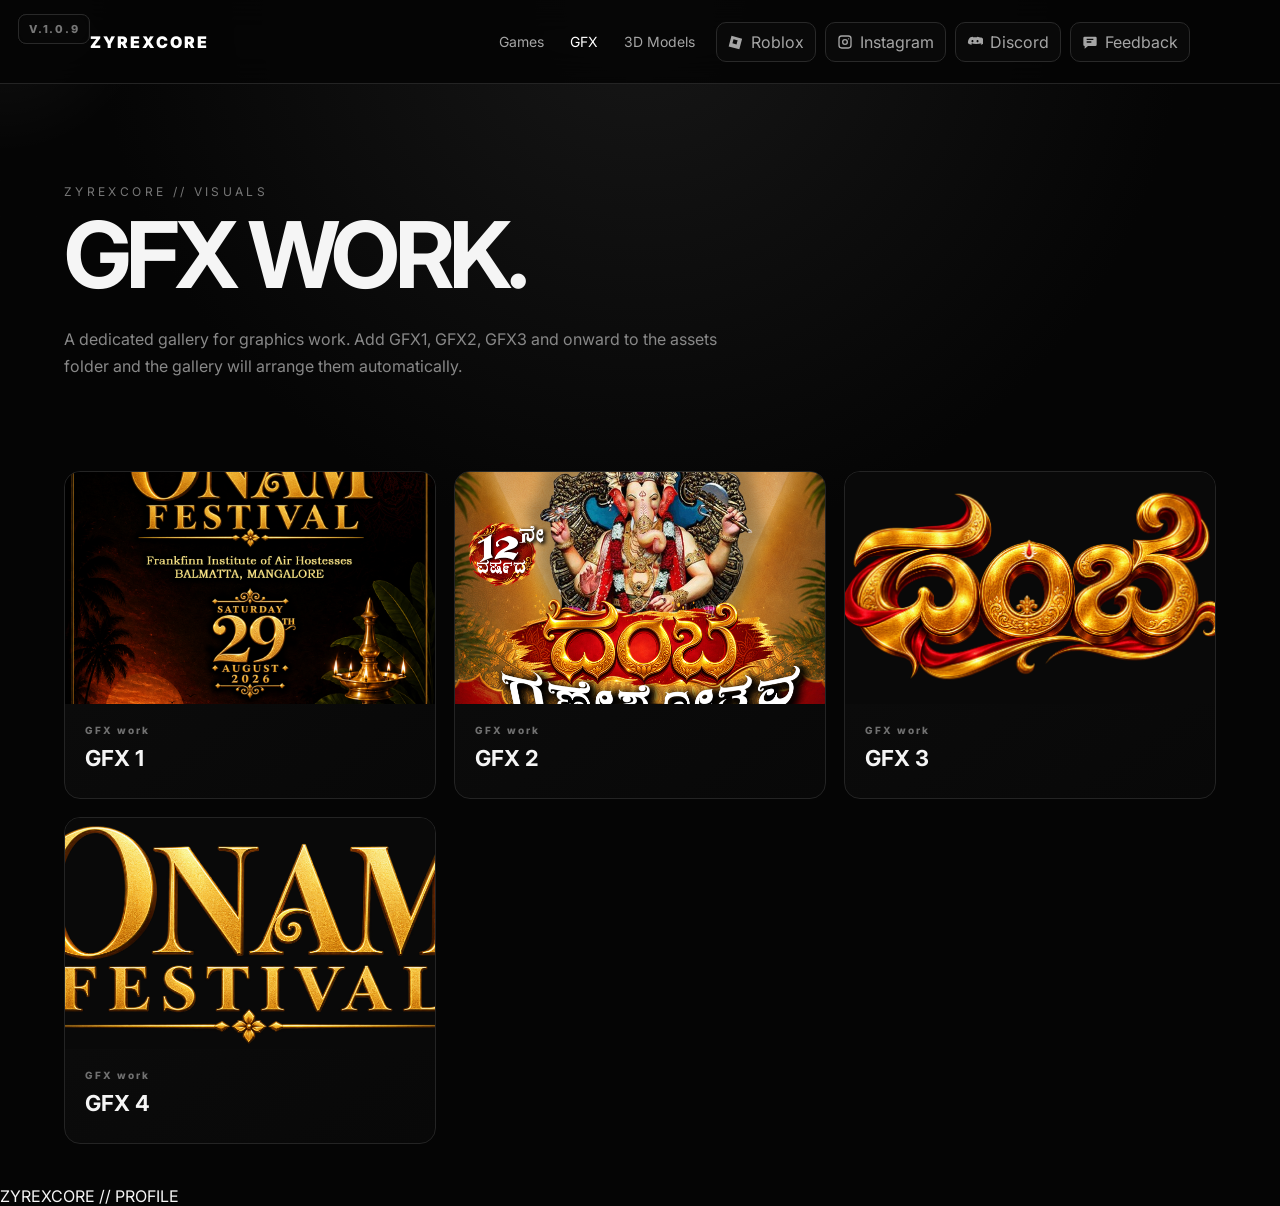
<file: gfx.html>
<!doctype html><html lang="en"><head><meta charset="utf-8"><meta name="viewport" content="width=device-width,initial-scale=1"><title>ZyrexCore // GFX</title><link rel="stylesheet" href="styles.css?v=20260908-12"></head><body><div class="version-badge">V.1.0.9</div><main><section class="page-hero"><div class="eyebrow">ZYREXCORE // VISUALS</div><h1>GFX WORK.</h1><p>A dedicated gallery for graphics work. Add GFX1, GFX2, GFX3 and onward to the assets folder and the gallery will arrange them automatically.</p></section><section class="wrap" style="padding-top:20px"><div class="grid" id="gfxGrid"></div></section></main><footer class="footer">ZYREXCORE // PROFILE</footer><script src="portfolio.js?v=20260908-14"></script><script src="mobile-preview.js?v=20260908-2"></script><script>bootChrome('gfx');renderAssets('gfx','gfxGrid','GFX work');</script></body></html>
</file>
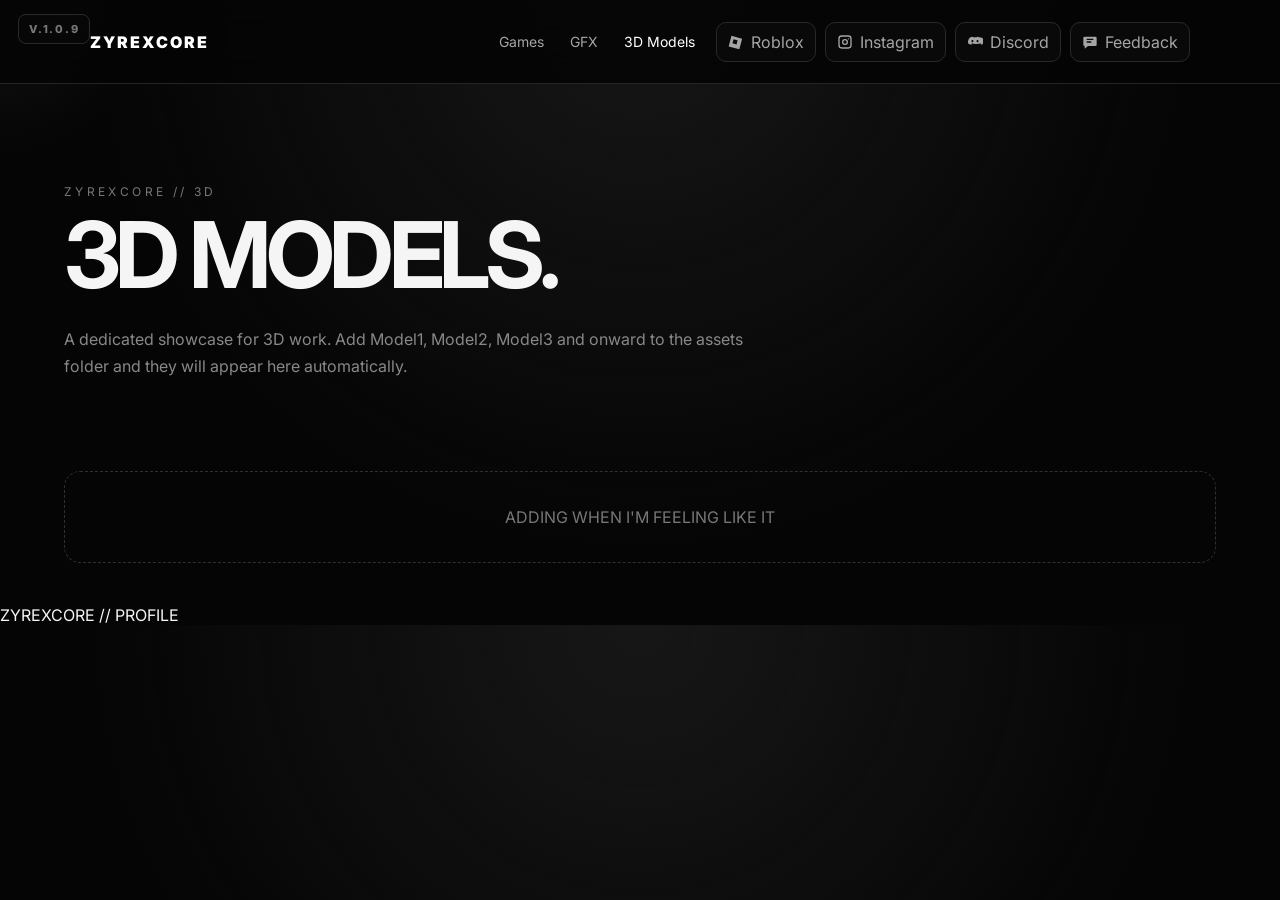
<file: models.html>
<!doctype html><html lang="en"><head><meta charset="utf-8"><meta name="viewport" content="width=device-width,initial-scale=1"><title>ZyrexCore // 3D Models</title><link rel="stylesheet" href="styles.css?v=20260908-12"></head><body><div class="version-badge">V.1.0.9</div><main><section class="page-hero"><div class="eyebrow">ZYREXCORE // 3D</div><h1>3D MODELS.</h1><p>A dedicated showcase for 3D work. Add Model1, Model2, Model3 and onward to the assets folder and they will appear here automatically.</p></section><section class="wrap" style="padding-top:20px"><div class="grid" id="modelsGrid"></div></section></main><footer class="footer">ZYREXCORE // PROFILE</footer><script src="portfolio.js?v=20260908-14"></script><script src="mobile-preview.js?v=20260908-2"></script><script>bootChrome('models');renderAssets('model','modelsGrid','3D models');</script></body></html>
</file>
<file: styles.css>
@import url('https://fonts.googleapis.com/css2?family=Inter:wght@400;500;600;700;800;900&display=swap');
:root{--bg:#050505;--panel:#0c0c0c;--panel2:#101010;--line:#242424;--text:#f5f5f5;--muted:#8f8f8f;--soft:#cfcfcf}*{box-sizing:border-box}html{scroll-behavior:smooth;max-width:100%;overflow-x:hidden}body{margin:0;max-width:100%;background:radial-gradient(circle at 50% 0,#171717 0,transparent 34rem),#050505;color:var(--text);font-family:Inter,ui-sans-serif,system-ui,-apple-system,BlinkMacSystemFont,"Segoe UI",sans-serif;overflow-x:hidden}body.modal-open{overflow:hidden}body:before{content:"";position:fixed;inset:0;pointer-events:none;opacity:.18;background-image:linear-gradient(rgba(255,255,255,.035) 1px,transparent 1px),linear-gradient(90deg,rgba(255,255,255,.035) 1px,transparent 1px);background-size:36px 36px;mask-image:linear-gradient(to bottom,#000,transparent 75%);z-index:-2}.version-badge{position:fixed;top:14px;left:18px;z-index:100;color:#777;font-size:11px;font-weight:800;letter-spacing:.16em;padding:7px 10px;border:1px solid #292929;border-radius:8px;background:rgba(7,7,7,.78);backdrop-filter:blur(10px);pointer-events:none;user-select:none}.cursor-light{position:fixed;width:320px;height:320px;border-radius:50%;pointer-events:none;z-index:0;background:radial-gradient(circle,rgba(255,255,255,.055),transparent 68%);transform:translate(-50%,-50%);mix-blend-mode:screen}.nav{position:sticky;top:0;z-index:20;height:84px;border-bottom:1px solid var(--line);background:rgba(5,5,5,.9);backdrop-filter:blur(16px);display:flex;align-items:center;justify-content:space-between;padding:0 clamp(22px,7vw,120px)}.brand{font-weight:900;letter-spacing:.13em;text-decoration:none;color:#fff}.brand span{color:#777}.nav-right,.socials{display:flex;align-items:center;gap:9px}.nav-links{display:flex;gap:26px;margin-right:12px}.nav-links a,.social-btn{color:#a5a5a5;text-decoration:none;font-size:14px;transition:.2s}.nav-links a:hover,.nav-links a.active,.social-btn:hover{color:#fff}.social-btn{display:inline-flex;align-items:center;gap:7px;border:1px solid #292929;border-radius:10px;padding:9px 11px;background:#090909;cursor:pointer;font:inherit}.social-btn svg{width:16px;height:16px;fill:currentColor}.feedback-btn:hover{border-color:#666}.hero{min-height:calc(100vh - 84px);display:grid;place-items:center;text-align:center;padding:70px 20px 90px;position:relative}.hero-inner{max-width:1200px}.eyebrow{font-size:12px;letter-spacing:.28em;color:#777;text-transform:uppercase}.hero-brand-wrap{position:relative;margin:42px auto 34px;display:inline-block;isolation:isolate}.hero-brand-wrap:before,.hero-brand-wrap:after{content:"";position:absolute;top:50%;left:50%;width:125%;height:125%;border:1px solid rgba(255,255,255,.08);border-radius:50%;transform:translate(-50%,-50%) rotate(0deg);pointer-events:none;z-index:-1}.hero-brand-wrap:before{border-left-color:rgba(255,255,255,.38);border-right-color:transparent;animation:heroRing 7s linear infinite}.hero-brand-wrap:after{width:145%;height:145%;border-top-color:rgba(255,255,255,.3);border-bottom-color:transparent;animation:heroRingReverse 11s linear infinite}.hero-brand{position:relative;margin:0;font-size:clamp(70px,13vw,170px);line-height:.82;font-weight:950;letter-spacing:-.075em;color:#f5f5f5;text-shadow:0 0 10px rgba(255,255,255,.22),0 0 32px rgba(255,255,255,.1);animation:heroPulse 3.8s ease-in-out infinite}.hero-brand:before,.hero-brand:after{content:attr(data-text);position:absolute;inset:0;pointer-events:none;opacity:0}.hero-brand:before{color:#fff;clip-path:inset(15% 0 62% 0);animation:heroGlitch 5.5s steps(1,end) infinite}.hero-brand:after{color:#888;clip-path:inset(64% 0 15% 0);animation:heroGlitch 5.5s steps(1,end) infinite reverse}.hero-alias{margin-top:20px;font-size:clamp(12px,1.5vw,17px);font-weight:800;letter-spacing:.3em;color:#777;animation:aliasPulse 3.8s ease-in-out infinite}.hero p{max-width:760px;margin:34px auto 0;color:#999;font-size:17px;line-height:1.8}.actions{display:flex;justify-content:center;gap:12px;margin-top:34px;flex-wrap:wrap}.btn{display:inline-flex;align-items:center;justify-content:center;gap:8px;padding:13px 18px;border-radius:11px;border:1px solid #303030;background:#0b0b0b;color:#eee;text-decoration:none;font-weight:700;font-size:14px;transition:.2s;cursor:pointer}.btn:hover{border-color:#666;transform:translateY(-2px)}.btn.primary{background:#fff;color:#050505;border-color:#fff}.btn:disabled{opacity:.55;cursor:wait;transform:none}.wrap{max-width:1200px;margin:auto;padding:42px 24px}.section-head{display:flex;align-items:end;justify-content:space-between;gap:24px;margin-bottom:24px}.section-head h2{font-size:clamp(32px,5vw,58px);margin:0;letter-spacing:-.04em}.section-head p{color:#777;max-width:520px;line-height:1.6}.grid{display:grid;grid-template-columns:repeat(3,minmax(0,1fr));gap:18px}.card{border:1px solid var(--line);border-radius:16px;overflow:hidden;background:linear-gradient(145deg,#0d0d0d,#080808);transition:.25s;min-width:0}.card:hover{transform:translateY(-5px);border-color:#4b4b4b}.media{aspect-ratio:16/10;background:#090909;overflow:hidden}.media img{width:100%;height:100%;display:block;object-fit:cover;transition:.35s}.card:hover .media img{transform:scale(1.025)}.game-media{position:relative}.game-carousel{position:relative;width:100%;height:100%}.game-carousel .game-slide{width:100%;height:100%;object-fit:cover;display:block}.slide-btn{position:absolute;top:50%;transform:translateY(-50%);width:38px;height:38px;border:1px solid rgba(255,255,255,.3);border-radius:50%;background:rgba(0,0,0,.62);color:#fff;font-size:28px;line-height:1;cursor:pointer;display:grid;place-items:center;opacity:.75;transition:.2s}.slide-btn:hover{opacity:1;background:rgba(0,0,0,.82)}.slide-btn.prev{left:12px}.slide-btn.next{right:12px}.slide-count{position:absolute;right:12px;bottom:12px;background:rgba(0,0,0,.7);border:1px solid rgba(255,255,255,.18);padding:5px 9px;border-radius:99px;font-size:11px;color:#eee}.game-placeholder{height:100%;display:grid;place-items:center;align-content:center;gap:7px;background:radial-gradient(circle,#181818,#080808);color:#777;letter-spacing:.18em;font-weight:900}.game-placeholder small{font-size:9px;letter-spacing:.16em;color:#555}.card-body{padding:20px}.kicker{font-size:10px;letter-spacing:.2em;color:#707070;font-weight:800}.card h3{margin:9px 0 7px;font-size:22px}.card p{color:#929292;line-height:1.6;margin:0}.game-description{white-space:pre-line;max-height:7.8em;overflow:hidden}.card-actions{margin-top:18px}.empty{padding:35px;border:1px dashed #303030;border-radius:16px;color:#777;text-align:center;grid-column:1/-1}.page-hero{padding:100px 24px 55px;max-width:1200px;margin:auto}.page-hero h1{font-size:clamp(48px,8vw,92px);margin:0 0 15px;letter-spacing:-.06em}.page-hero p{max-width:700px;color:#888;line-height:1.7}.lightbox{position:fixed;inset:0;background:rgba(0,0,0,.92);z-index:50;display:none;place-items:center;padding:25px}.lightbox.open{display:grid}.lightbox img{max-width:94vw;max-height:90vh;object-fit:contain;border-radius:10px}.close{position:fixed;right:25px;top:20px;border:1px solid #444;background:#111;color:#fff;border-radius:9px;padding:10px 13px;cursor:pointer}.feedback-overlay{position:fixed;inset:0;z-index:60;display:none;place-items:center;padding:22px;background:rgba(0,0,0,.82);backdrop-filter:blur(10px)}.feedback-overlay.open{display:grid}.feedback-modal{position:relative;width:min(620px,100%);max-height:92vh;overflow:auto;border:1px solid #303030;border-radius:20px;background:linear-gradient(145deg,#111,#080808);padding:34px;box-shadow:0 25px 90px rgba(0,0,0,.6)}.feedback-modal h2{margin:10px 0 6px;font-size:clamp(30px,5vw,44px);letter-spacing:-.04em}.feedback-subtitle{margin:0 0 26px;color:#777}.feedback-close{position:absolute;right:18px;top:16px;width:38px;height:38px;border:1px solid #303030;border-radius:10px;background:#0b0b0b;color:#fff;font-size:25px;cursor:pointer}.feedback-modal label{display:block;margin:0 0 18px;color:#ddd;font-size:13px;font-weight:700}.feedback-modal label span{color:#666;font-weight:500}.feedback-modal input,.feedback-modal textarea{display:block;width:100%;margin-top:8px;border:1px solid #303030;border-radius:11px;background:#080808;color:#fff;padding:13px 14px;outline:none;font:inherit;resize:vertical}.feedback-modal input:focus,.feedback-modal textarea:focus{border-color:#777;box-shadow:0 0 0 3px rgba(255,255,255,.04)}.feedback-modal textarea{min-height:160px}.feedback-trap{position:absolute!important;left:-9999px!important;width:1px!important;height:1px!important;opacity:0!important}.feedback-status{min-height:0;height:0;margin:0;overflow:hidden}.feedback-actions{display:flex;justify-content:flex-end;gap:10px;margin-top:8px}.feedback-toast{position:fixed;left:50%;top:50%;z-index:100;transform:translate(-50%,-42%) scale(.92);width:min(460px,calc(100vw - 32px));padding:18px 20px;border:1px solid #3a3a3a;border-radius:16px;background:rgba(12,12,12,.97);box-shadow:0 22px 80px rgba(0,0,0,.68),0 0 0 100vmax rgba(0,0,0,.28);color:#eee;font-size:14px;font-weight:700;text-align:center;opacity:0;pointer-events:none;transition:opacity .22s ease,transform .22s ease;backdrop-filter:blur(14px)}.feedback-toast.show{opacity:1;transform:translate(-50%,-50%) scale(1)}.feedback-toast.success{border-color:#777}.feedback-toast.error{border-color:#555}.feedback-toast.info{border-color:#444}@keyframes heroPulse{0%,100%{transform:scale(1);filter:brightness(1)}50%{transform:scale(1.018);filter:brightness(1.18)}}@keyframes aliasPulse{0%,100%{opacity:.62;letter-spacing:.3em}50%{opacity:1;letter-spacing:.34em}}@keyframes heroRing{to{transform:translate(-50%,-50%) rotate(360deg)}}@keyframes heroRingReverse{to{transform:translate(-50%,-50%) rotate(-360deg)}}@keyframes heroGlitch{0%,86%,100%{opacity:0;transform:translate(0)}88%{opacity:.7;transform:translate(-5px,1px)}90%{opacity:0;transform:translate(4px,-1px)}92%{opacity:.5;transform:translate(2px,0)}94%{opacity:0}}@media(prefers-reduced-motion:reduce){.hero-brand,.hero-alias,.hero-brand-wrap:before,.hero-brand-wrap:after,.hero-brand:before,.hero-brand:after{animation:none}}@media(max-width:900px){.nav{padding:0 18px}.nav-links{display:none}.grid{grid-template-columns:repeat(2,minmax(0,1fr))}.social-btn span{display:none}.social-btn{padding:9px}}@media(max-width:600px){.grid{grid-template-columns:1fr}.hero-brand{font-size:clamp(54px,17vw,88px)}.hero{padding-top:40px}.hero-brand-wrap{margin-top:34px;margin-bottom:28px}.hero-alias{font-size:10px;letter-spacing:.2em}.hero p{font-size:15px}.page-hero{padding-top:70px}.socials{gap:5px}.brand{font-size:13px}.feedback-modal{padding:28px 20px}.feedback-actions{flex-direction:column-reverse}.feedback-actions .btn{width:100%}.feedback-toast{font-size:13px}.version-badge{top:10px;left:10px;font-size:10px;padding:6px 8px}.preview-scroll-wrap{position:relative;width:100%;min-width:0;overflow:hidden}.preview-scroll-wrap .grid{display:flex!important;flex-wrap:nowrap;gap:0;overflow:visible!important;scroll-snap-type:none;scroll-behavior:auto;padding:0}.preview-scroll-wrap .grid>.card{flex:0 0 100%;width:100%;max-width:none;min-width:100%;scroll-snap-align:none}.preview-scroll-wrap .grid>.empty{flex:0 0 100%;width:100%;min-width:100%}.preview-scroll-btn{position:absolute;z-index:4;top:42%;width:46px;height:46px;border:1px solid rgba(255,255,255,.3);border-radius:50%;background:rgba(5,5,5,.92);color:#fff;font-size:29px;line-height:1;cursor:pointer;display:grid;place-items:center;box-shadow:0 0 0 2px rgba(255,255,255,.08),0 8px 30px rgba(0,0,0,.65);backdrop-filter:blur(8px);transition:.2s}.preview-scroll-btn:hover{background:#fff;color:#050505;border-color:#fff}.preview-scroll-btn:disabled{opacity:.28;cursor:default;box-shadow:none}.preview-scroll-prev{left:8px}.preview-scroll-next{right:8px}.preview-scroll-wrap .card:hover{transform:none}.preview-scroll-wrap .card-body{padding:16px}.preview-scroll-wrap .card h3{font-size:19px}.preview-scroll-wrap .card p{font-size:14px}.preview-scroll-wrap .media{aspect-ratio:16/10}}
</file>
